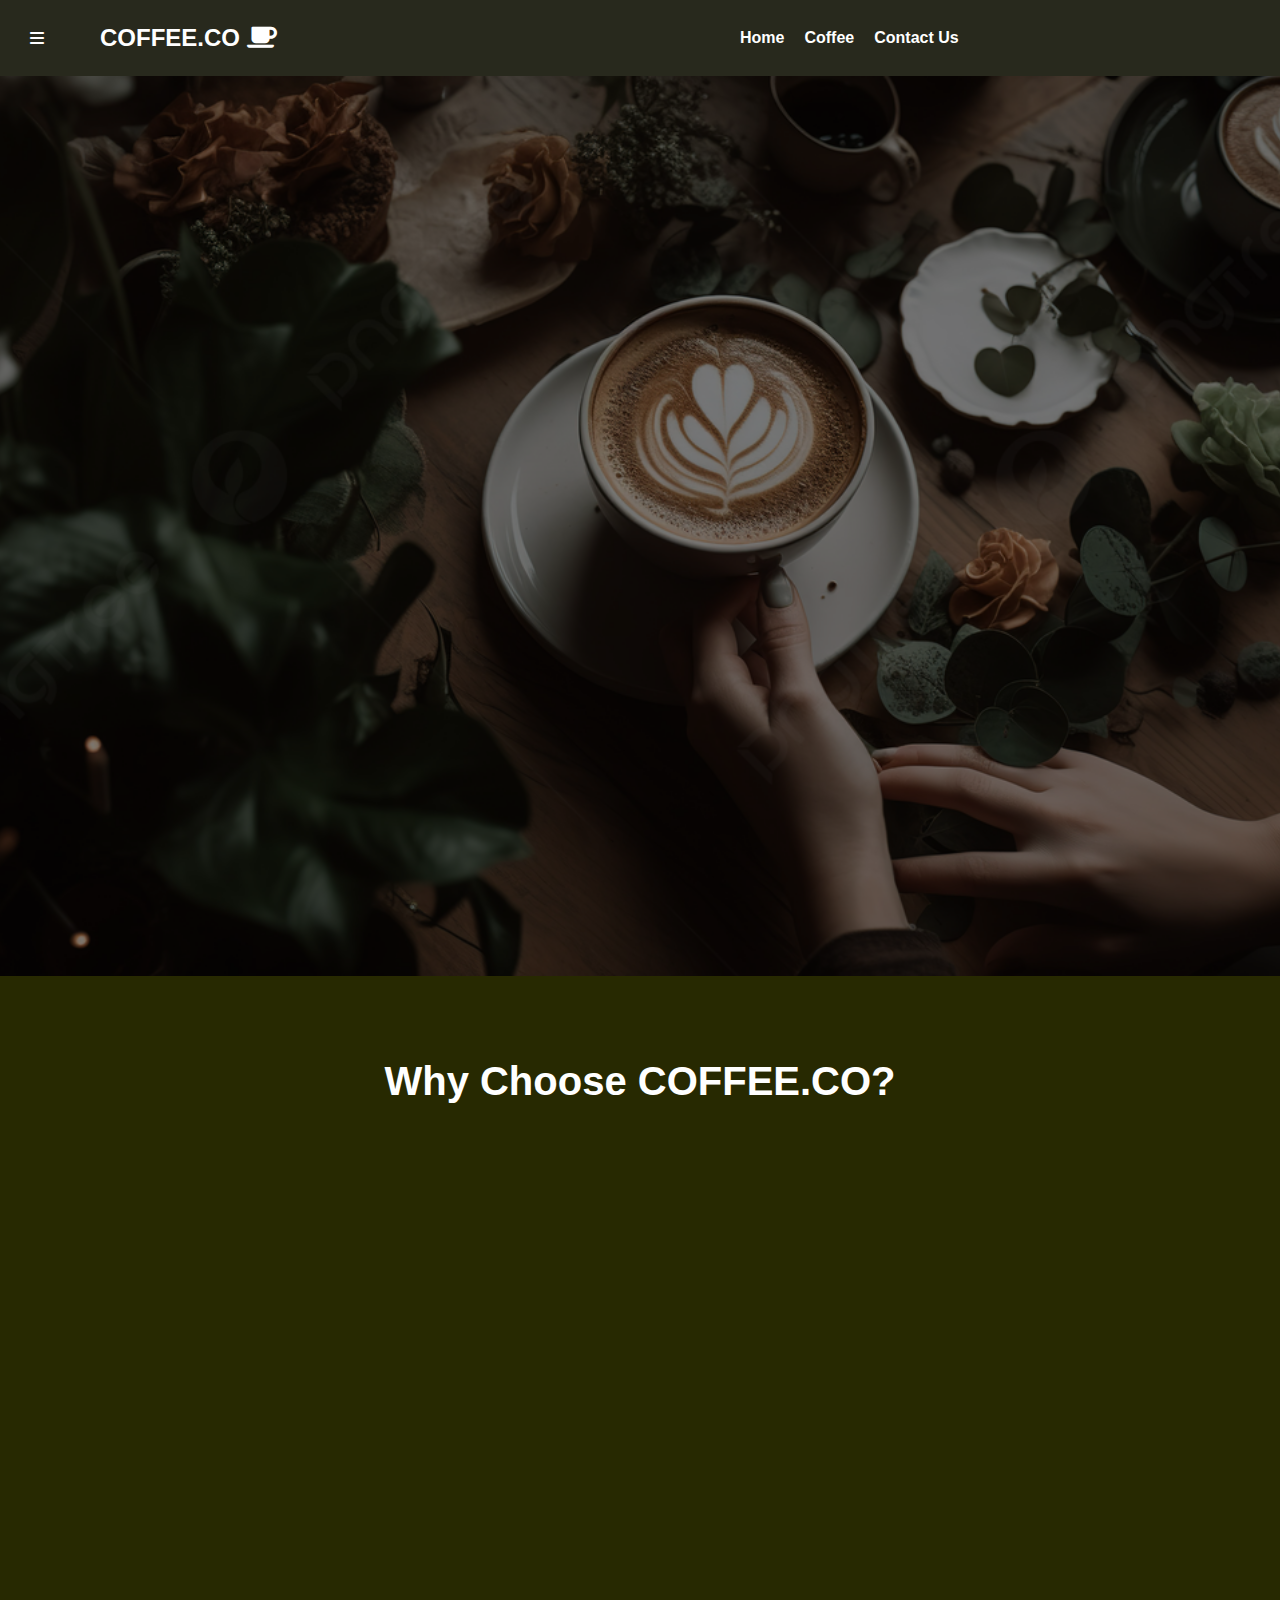
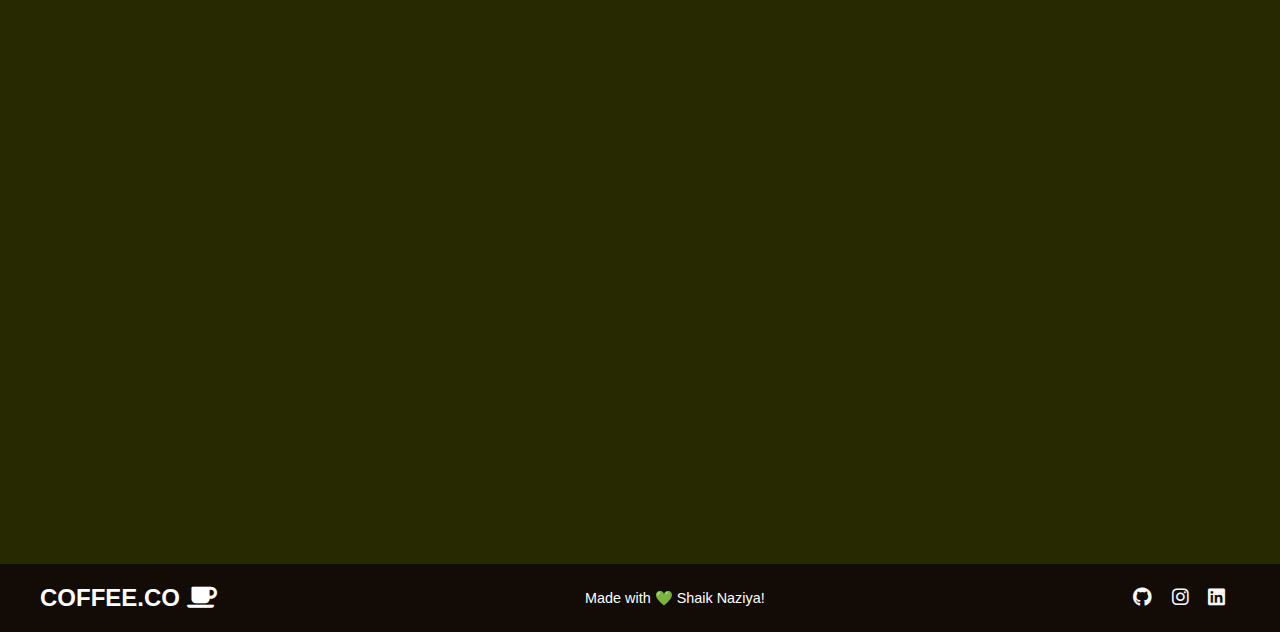
<file: index.html>
<!DOCTYPE html>
<html lang="en">
<head>
    <meta charset="UTF-8">
    <meta name="viewport" content="width=device-width, initial-scale=1.0">
    <title>COFFEE.CO | Home</title>
    <link rel="stylesheet" href="style.css">
    <link rel="stylesheet" href="https://cdnjs.cloudflare.com/ajax/libs/font-awesome/6.0.0-beta3/css/all.min.css">
    <link rel="stylesheet" href="https://cdnjs.cloudflare.com/ajax/libs/font-awesome/6.0.0-beta3/css/all.min.css">

</head>
<body>
   
    <header>
        <nav class="navbar">
            <div class="nav-logo">COFFEE.CO <i class="fas fa-coffee"></i></div>
            
            <i class="fas fa-bars menu-toggle" id="menu-toggle"></i>
            <ul class="nav-links" id="nav-links">
                <li><a class="ho" href="index.html">Home</a></li>
                <li><a class="co" href="coffee.html">Coffee</a></li>
                <li><a class="con" href="contact.html">Contact Us</a></li>
            </ul>
          <a href="coffee.html"> <button  class="shop-now-btn">Shop Now</button></a> 
        </nav>
    </header>
    
  
    <section class="hero">
        <div class="hero-overlay">
            <h1 class="main-logo animate-fade-in">COFFEE.CO  <i class="fas fa-coffee"></i></h1>
            <p class="hero-description animate-slide-up">
                A sip of warmth, a taste of happiness. Discover the finest coffee blends and aromatic experiences only at COFFEE.CO.
            </p>
        </div>
    </section>
    
    <section class="why-us">
        <h2>Why Choose COFFEE.CO?</h2>
        <div class="reasons">
            <div class="reason animate-on-scroll">
                <img src="images/fresh-beans.jpg" alt="Fresh Beans">
                <div class="reason-text">
                    <h3>Fresh Beans</h3>
                    <p>
                        At COFFEE.CO, we pride ourselves on using only the freshest, high-quality beans that are carefully sourced from trusted farms around the world. Each bean is handpicked and roasted to perfection, ensuring every cup delivers an unparalleled taste that awakens your senses.
                    </p>
                </div>
            </div>
            <div class="reason animate-on-scroll">
                <img src="images/cozy-space.jpg" alt="Cozy Space">
                <div class="reason-text">
                    <h3>Cozy Space</h3>
                    <p>
                        Immerse yourself in a warm and inviting atmosphere designed for comfort and relaxation. Whether you’re catching up with friends, working on a project, or simply enjoying a quiet moment with your favorite brew, our thoughtfully crafted spaces make every visit special.
                    </p>
                </div>
            </div>
            <div class="reason animate-on-scroll">
                <img src="images/skilled-baristas.jpg" alt="Skilled Baristas">
                <div class="reason-text">
                    <h3>Skilled Baristas</h3>
                    <p>
                        Our baristas are more than coffee makers; they are artisans who bring passion and precision to every cup. Trained in the finest techniques and always ready with a smile, they ensure your coffee experience is as delightful as the brew itself.
                    </p>
                </div>
            </div>
        </div>
    </section>
    
    <footer>
        <div class="footer-container">
            <div class="footer-logo">COFFEE.CO  <i class="fas fa-coffee"></i></div>
            <div class="footer-links">
                  <a href="#">Made with 💚 Shaik Naziya! </a>
            </div>
            <div class="social-icons">
                <a href="https://github.com" target="_blank"><i class="fab fa-github"></i></a>
                <a href="https://instagram.com" target="_blank"><i class="fab fa-instagram"></i></a>
                <a href="https://linkedin.com" target="_blank"><i class="fab fa-linkedin"></i></a>
            </div>
        </div>
    </footer>
    <script src="main.js" defer></script>

 
</body>
</html>
</file>
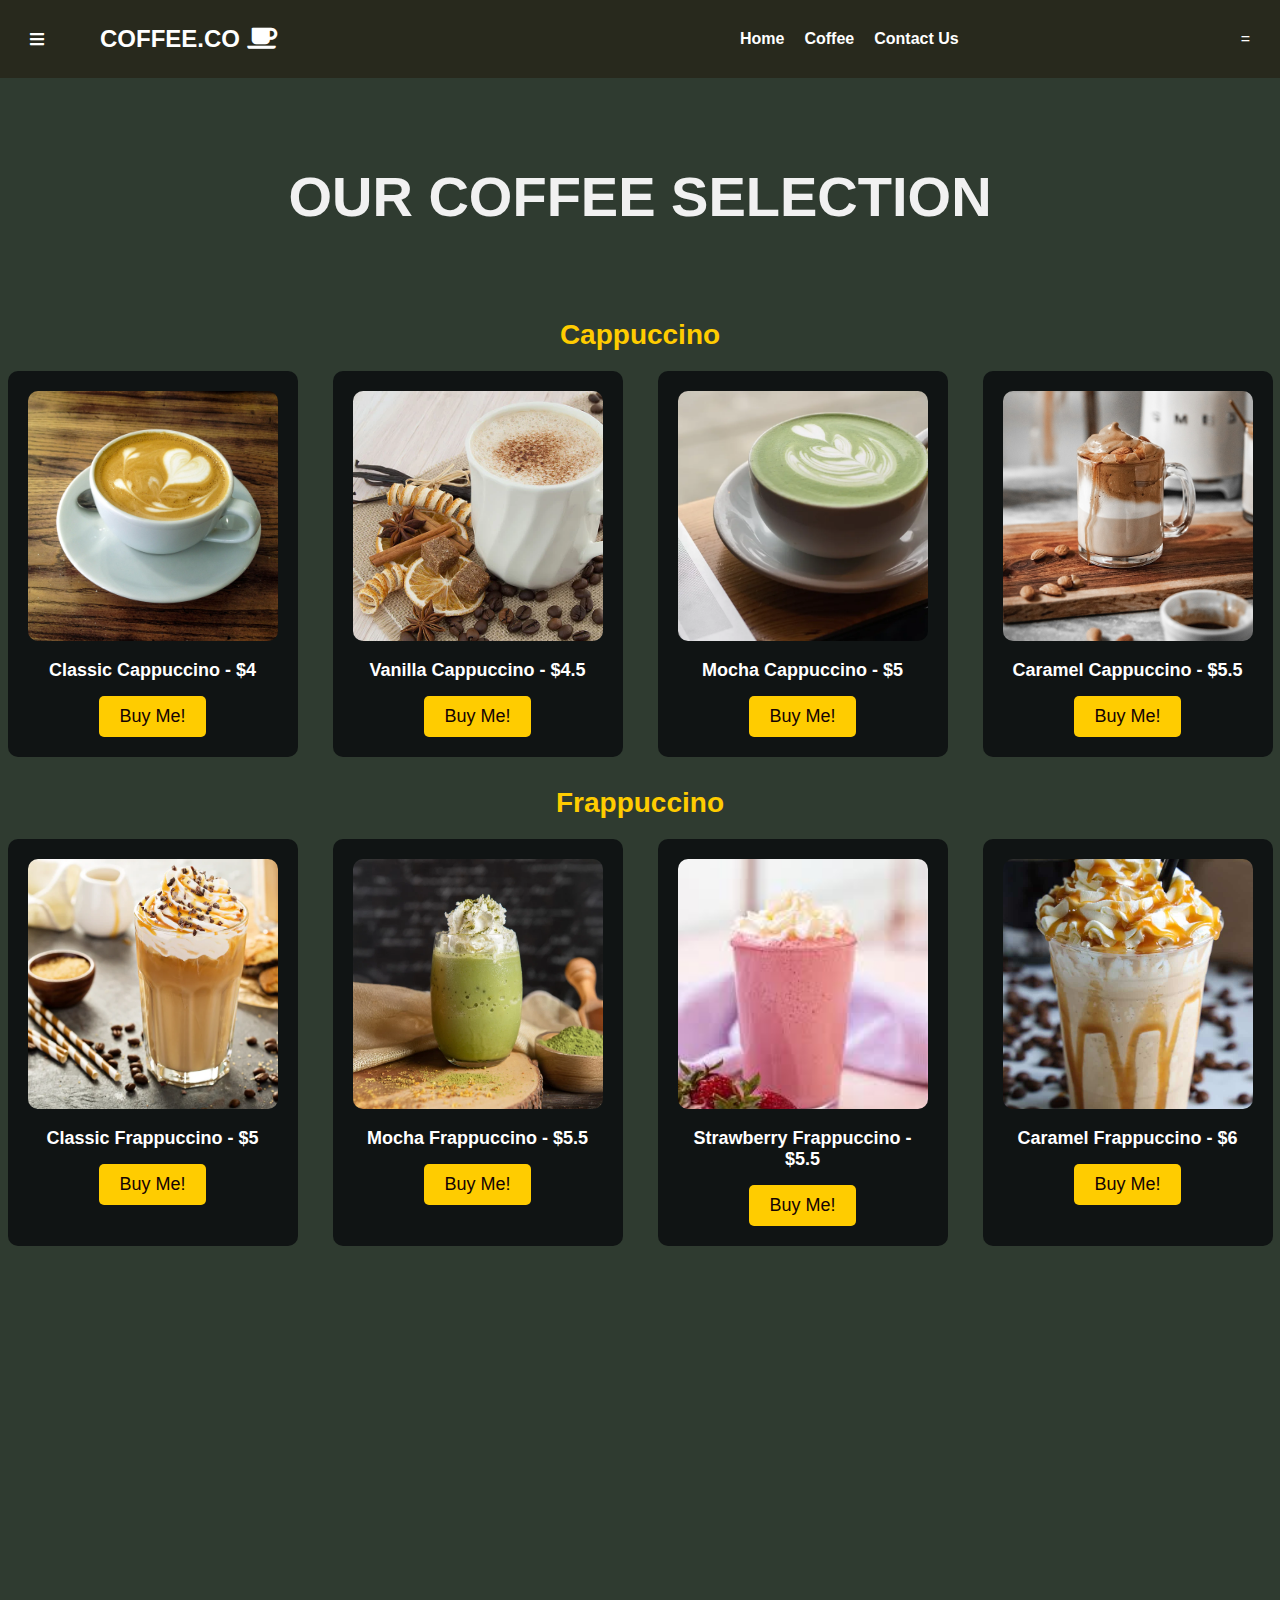
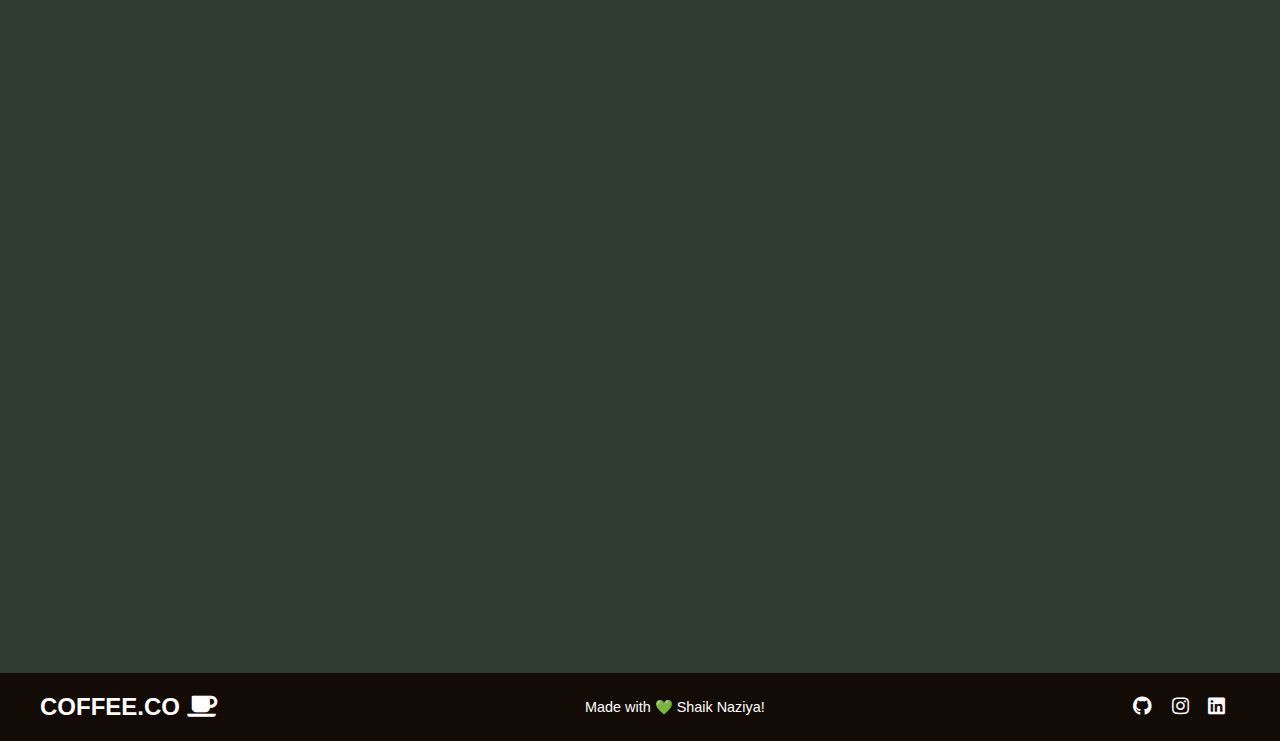
<file: coffee.html>
<!DOCTYPE html>
<html lang="en">
<head>
    <meta charset="UTF-8">
    <meta name="viewport" content="width=device-width, initial-scale=1.0">
    <title>COFFEE.CO | Coffee</title>
    <link rel="stylesheet" href="style.css">
    <link
    href="https://cdnjs.cloudflare.com/ajax/libs/font-awesome/5.15.4/css/all.min.css"
    rel="stylesheet"
/>
</head>
<body>
    <header>
        <nav class="navbar">
            <div class="nav-logo">COFFEE.CO <i class="fas fa-coffee"></i></div>
           
            <i class="fas fa-bars menu-toggle" id="menu-toggle"></i>
            <ul class="nav-links" id="nav-links">
                <li><a class="ho" href="index.html">Home</a></li>
                <li><a class="co" href="coffee.html">Coffee</a></li>
                <li><a class="con" href="contact.html">Contact Us</a></li>
            </ul>
            =
        </nav>
    </header>
    
    <section class="coffee-menu">
        <h2>OUR COFFEE SELECTION</h2>
        
        <!-- Cappuccino Section -->
        <div class="coffee-section animate-on-scroll">
            <h3>Cappuccino</h3>
            <div class="coffee-items">
                <div class="coffee-item">
                    <img src="images/classic-cap.jpg" alt="Classic Cappuccino">
                    <p>Classic Cappuccino - $4</p>
                    <button class="buy-now">Buy Me!</button>
                </div>
                <div class="coffee-item">
                    <img src="images/van-cap.jpg" alt="Vanilla Cappuccino">
                    <p>Vanilla Cappuccino - $4.5</p>
                    <button class="buy-now">Buy Me!</button>
                </div>
                <div class="coffee-item">
                    <img src="images/matc-cap.jpg" alt="Mocha Cappuccino">
                    <p>Mocha Cappuccino - $5</p>
                    <button class="buy-now">Buy Me!</button>
                </div>
                <div class="coffee-item">
                    <img src="images/caramel-cap.jpg" alt="Caramel Cappuccino">
                    <p>Caramel Cappuccino - $5.5</p>
                    <button class="buy-now">Buy Me!</button>
                </div>
            </div>
        </div>

        <!-- Frappuccino Section -->
        <div class="coffee-section animate-on-scroll">
            <h3>Frappuccino</h3>
            <div class="coffee-items">
                <div class="coffee-item">
                    <img src="images/classic-frapp.webp" alt="Classic Frappuccino">
                    <p>Classic Frappuccino - $5</p>
                    <button class="buy-now">Buy Me!</button>
                </div>
                <div class="coffee-item">
                    <img src="images/mat-frapp.webp" alt="Mocha Frappuccino">
                    <p>Mocha Frappuccino - $5.5</p>
                    <button class="buy-now">Buy Me!</button>
                </div>
                <div class="coffee-item">
                    <img src="images/straw-frapp.jpg" alt="Strawberry Frappuccino">
                    <p>Strawberry Frappuccino - $5.5</p>
                    <button class="buy-now">Buy Me!</button>
                </div>
                <div class="coffee-item">
                    <img src="images/cara-frapp.jpg" alt="Caramel Frappuccino">
                    <p>Caramel Frappuccino - $6</p>
                    <button class="buy-now">Buy Me!</button>
                </div>
            </div>
        </div>

        <!-- Cold Coffee Section -->
        <div class="coffee-section animate-on-scroll">
            <h3>Cold Coffee</h3>
            <div class="coffee-items">
                <div class="coffee-item">
                    <img src="images/class-coff.jpg" alt="Classic Cold Coffee">
                    <p>Classic Cold Coffee - $3</p>
                    <button class="buy-now">Buy Me!</button>
                </div>
                <div class="coffee-item">
                    <img src="images/Vanilla-Iced-Coffee.webp" alt="Vanilla Cold Coffee">
                    <p>Vanilla Cold Coffee - $3.5</p>
                    <button class="buy-now">Buy Me!</button>
                </div>
                <div class="coffee-item">
                    <img src="images/coff-choco.webp" alt="Chocolate Cold Coffee">
                    <p>Chocolate Cold Coffee - $4</p>
                    <button class="buy-now">Buy Me!</button>
                </div>
                <div class="coffee-item">
                    <img src="images/car-coff.jpg" alt="Caramel Cold Coffee">
                    <p>Caramel Cold Coffee - $4.5</p>
                    <button class="buy-now">Buy Me!</button>
                </div>
            </div>
        </div>

        <!-- Hot Chocolate Section -->
        <div class="coffee-section animate-on-scroll">
            <h3>Hot Chocolate</h3>
            <div class="coffee-items">
                <div class="coffee-item">
                    <img src="images//class-hotc.jpg" alt="Classic Hot Chocolate">
                    <p>Classic Hot Chocolate - $4</p>
                    <button class="buy-now">Buy Me!</button>
                </div>
                <div class="coffee-item">
                    <img src="images/mint-hotc.jpg" alt="Mint Hot Chocolate">
                    <p>Mint Hot Chocolate - $4.5</p>
                    <button class="buy-now">Buy Me!</button>
                </div>
                <div class="coffee-item">
                    <img src="images/whit-hotc.jpg" alt="White Hot Chocolate">
                    <p>White Hot Chocolate - $5</p>
                    <button class="buy-now">Buy Me!</button>
                </div>
                <div class="coffee-item">
                    <img src="images/marsh-hotc.jpg" alt="Marshmallow Hot Chocolate">
                    <p>Marshmallow Hot Chocolate - $5.5</p>
                    <button class="buy-now">Buy Me!</button>
                </div>
            </div>
        </div>

    </section>
    <footer>
        <div class="footer-container">
            <div class="footer-logo">COFFEE.CO  <i class="fas fa-coffee"></i></div>
            <div class="footer-links">
                  <a href="#">Made with 💚 Shaik Naziya! </a>
            </div>
            <div class="social-icons">
                <a href="https://github.com" target="_blank"><i class="fab fa-github"></i></a>
                <a href="https://instagram.com" target="_blank"><i class="fab fa-instagram"></i></a>
                <a href="https://linkedin.com" target="_blank"><i class="fab fa-linkedin"></i></a>
            </div>
        </div>
    </footer>
    
    <script src="main.js"></script>
</body>
</html>
</file>
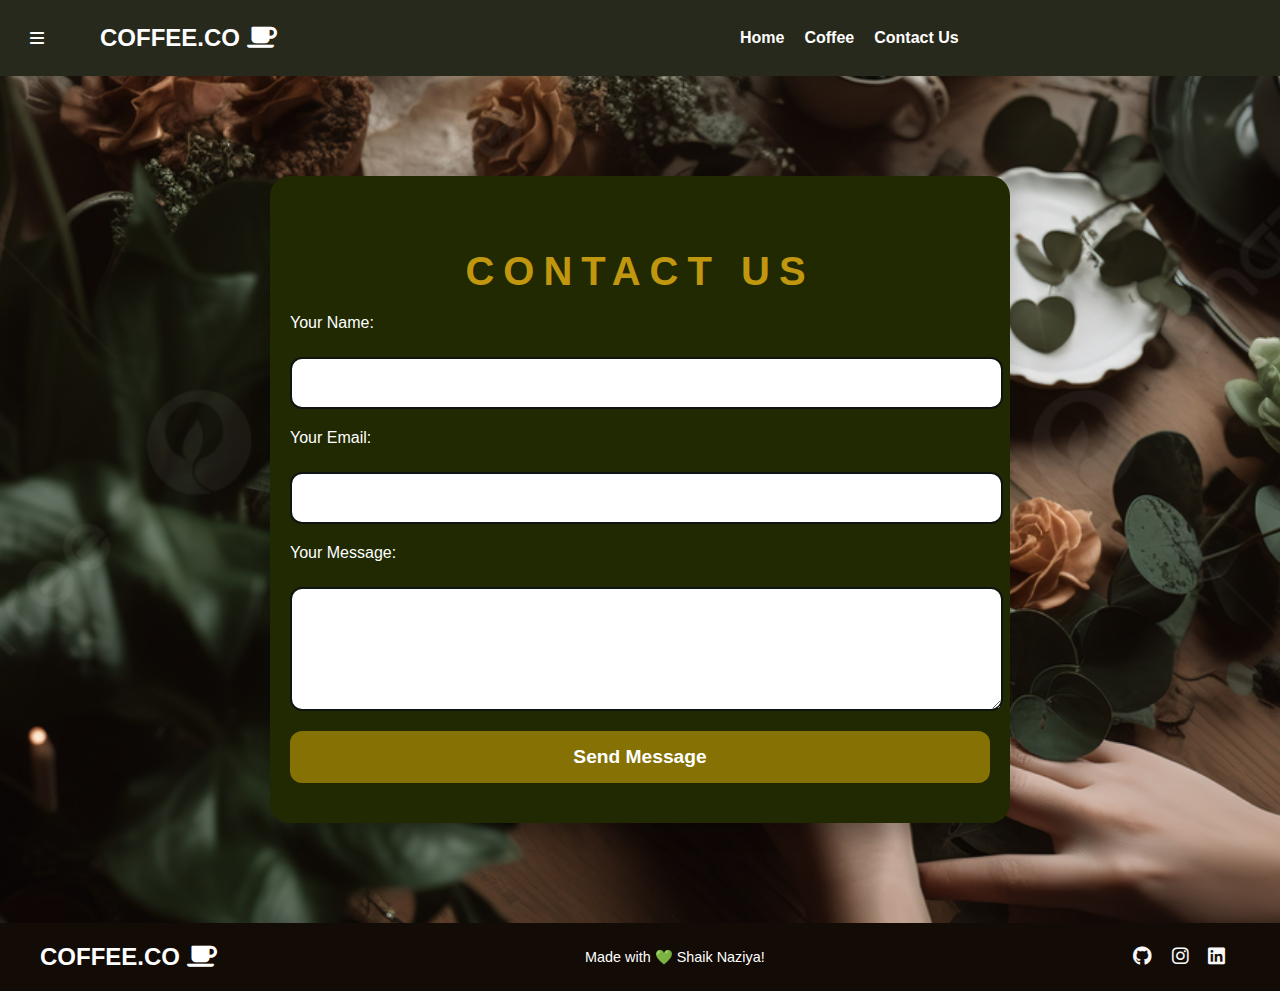
<file: contact.html>
<!DOCTYPE html>
<html lang="en">
<head>
    <meta charset="UTF-8">
    <meta name="viewport" content="width=device-width, initial-scale=1.0">
    <title>COFFEE.CO | Contact Us</title>
    <link rel="stylesheet" href="style.css">
    <link rel="stylesheet" href="https://cdnjs.cloudflare.com/ajax/libs/font-awesome/6.0.0-beta3/css/all.min.css">
</head>
<body>
    <header>
        <nav class="navbar">
            <div class="nav-logo">COFFEE.CO <i class="fas fa-coffee"></i></div>
          
            <i class="fas fa-bars menu-toggle" id="menu-toggle"></i>
            <ul class="nav-links" id="nav-links">
                <li><a class="ho" href="index.html">Home</a></li>
                <li><a class="co" href="coffee.html">Coffee</a></li>
                <li><a class="con" href="contact.html">Contact Us</a></li>
            </ul>
            <a href="coffee.html"> <button  class="shop-now-btn">Shop Now</button></a> 
        </nav>
    </header>
    

    <section class="contact">
        <h2>Contact Us</h2>
        <form action="mailto:nutellacookiesss@gmail.com" method="post">
            <label for="name">Your Name:</label>
            <input type="text" id="name" name="name" required>
            
            <label for="email">Your Email:</label>
            <input type="email" id="email" name="email" required>
            
            <label for="message">Your Message:</label>
            <textarea id="message" name="message" rows="5" required></textarea>
            
            <button type="submit" class="send-message">Send Message</button>
        </form>
    </section>
    <footer>
        <div class="footer-container">
            <div class="footer-logo">COFFEE.CO  <i class="fas fa-coffee"></i></div>
            <div class="footer-links">
                <a href="#">Made with 💚 Shaik Naziya! </a>
            </div>
            <div class="social-icons">
                <a href="https://github.com" target="_blank"><i class="fab fa-github"></i></a>
                <a href="https://instagram.com" target="_blank"><i class="fab fa-instagram"></i></a>
                <a href="https://linkedin.com" target="_blank"><i class="fab fa-linkedin"></i></a>
            </div>
        </div>
    </footer>
    <script src="main.js"></script>

</body>
</html>
</file>
<file: style.css>
body {
    margin: 0;
    font-family: 'Sans-serif', Arial;
    color: #fcf8f8; 
    background: url('/images/coffee-background.jpg') center/cover no-repeat;
}

/* Navbar */
.navbar {
    display: flex;
    justify-content: space-between;
    align-items: center;
    padding: 10px 20px;
    background-color: #28291d;
    color: #fff;
    position: sticky;
    padding: 30px;
    top: 0;
    z-index: 1000;
}

.nav-logo {
    font-family:sans-serif;
    font-size: x-large;
    font-weight: bolder;
    position: absolute;
    left: 100px;
}
.nav-links {
    list-style: none;
    display: flex;
    gap: 20px;
    position: absolute;
    left: 700px;
}

.nav-links a {
    color: #fff;
    text-decoration: none;
    font-weight: bold;
}

.shop-now-btn {
    background-color: #ffc107;
    color: #3c2f2f;
    border: none;
    padding: 10px 20px;
    border-radius: 5px;
    cursor: pointer;
    position: absolute;
    left: 1300px;
    bottom: 20px;
}

.menu-toggle i {
    display: none;
   
}

@media (max-width: 1338px) {
     
    .shop-now-btn {
        display: none;
    }
}



@media (max-width: 998px) {
    .nav-links {
        display: none; 
        flex-direction: column;
        gap: 15px;
        position: absolute;
        top: 50px;
        left: 0;
        background-color: #28291d;
        width: 95%;
        padding: 20px;
        border-top: 2px  solid black;
    }

    .nav-links.show {
        display: flex; 
    }

    li:hover {
        background-color: #3b4b35;
        padding: 3px;
    }

    .menu-toggle {
        display: block; 
        font-size: 1.5rem;
        cursor: pointer;
        position: absolute;
        right: 20px;
        color: #fff;
    }

    .nav-logo {
        left: 20px;
    }

    .shop-now-btn {
        display: none;
    }
}

/* Hero Section */
.hero {
    background: url('/images/coffee-background.jpg') center/cover no-repeat;
    height: 100vh;
    position: relative;
    display: flex;
    justify-content: center;
    align-items: center;
    overflow: hidden;
}

.hero::before {
    content: '';
    position: absolute;
    top: 0;
    left: 0;
    width: 100%;
    height: 100%;
    background: rgba(0, 0, 0, 0.5); 
    z-index: 1;
}

.hero-overlay {
    position: relative;
    z-index: 2; 
    text-align: center;
    color: #fff;
}

.main-logo {
    font-size: 4rem;
    font-weight: bold;
    margin: 0;
}

.hero-description {
    font-size: 1.5rem;
    margin-top: 10px;
}


.animate-fade-in {
    opacity: 0;
    animation: fade-in 2s ease-in-out forwards;
}

.animate-slide-up {
    transform: translateY(50px);
    opacity: 0;
    animation: slide-up 1.5s ease-in-out forwards;
    animation-delay: 0.5s;
}

@keyframes fade-in {
    from {
        opacity: 0;
    }
    to {
        opacity: 1;
    }
}

@keyframes slide-up {
    from {
        transform: translateY(50px);
        opacity: 0;
    }
    to {
        transform: translateY(0);
        opacity: 1;
    }
}

@media (max-width: 768px) {
    .main-logo {
        font-size: 3rem; 
    }

    .hero-description {
        font-size: 1.01rem; 
    }
}

@media (max-width: 480px) {
    .main-logo {
        font-size: 2.5rem; 
    }

    .hero-description {
        font-size: 1rem; 
    }
}

/* Why Us Section */
.why-us {
    padding: 50px 20px;
    background-color: #272901; 
    color: #D3BBAE; 
    text-align: center;
}

.why-us h2 {
    font-size: 2.5rem;
    color: #FFF; 
    margin-bottom: 30px;
}

.reasons {
    display: flex;
    flex-direction: column;
    gap: 40px;
    align-items: center;
}

.reason {
    display: flex;
    align-items: center;
    gap: 20px;
    text-align: left;
    width: 100%;
    max-width: 1200px;
    margin: 0 auto;
}

.reason img {
    width: 300px; 
    height: 300px;
    object-fit: cover;
    border-radius: 10px; 
    box-shadow: 0 4px 8px rgba(246, 247, 244, 0.658); 
}

.reason-text {
    flex: 1;
}

.reason-text h3 {
    font-size: 2rem;
    color: #FFF; 
    margin-bottom: 15px;
}

.reason-text p {
    font-size: 1.2rem;
    line-height: 1.8;
    color: #D3BBAE; 
}

/* Hover Effects */
.reason img:hover {
    transform: scale(1.05); 
    transition: transform 0.3s ease;
}

.reason-text p:hover {
    color: #FFF; 
    transition: color 0.3s ease;
}

/* Scroll Animation: Initial State */
.animate-on-scroll {
    opacity: 0;
    transform: translateY(50px); 
    transition: all 0.6s ease-in-out;
}

/* Scroll Animation: Active State */
.animate-on-scroll.scroll-in {
    opacity: 1;
    transform: translateY(0); 
}


.reasons {
    display: flex;
    flex-direction: column;
    gap: 40px;
    align-items: center;
}

.reason {
    display: flex;
    align-items: center;
    gap: 20px;
    text-align: left;
    width: 100%;
    max-width: 1200px;
    margin: 0 auto;
}

@media (max-width: 768px) {
    .reason {
        flex-direction: column; 
        text-align: center; 
    }

    .reason img {
        margin: 0 auto; 
    }

    .reason-text {
        text-align: center; 
    }
}


/* mebu */
.coffee-menu {
    background-color: #2f3b30; 
    color: #fff;
    padding: 40px 0;
    text-align: center;
}

.coffee-menu h2 {
    font-size: 56px;
    margin-bottom: 90px;
    color: #f1f1f1; 
}


.coffee-section {
    margin: 30px 0;
}

.coffee-section h3 {
    font-size: 28px;
    margin-bottom: 20px;
    color: #ffcc00;
}

.coffee-items {
    display: grid;
    grid-template-columns: repeat(4, 1fr);
    gap: 20px;
    justify-items: center;
}

.coffee-item {
    background-color: #101414; 
    padding: 20px;
    border-radius: 10px;
    transition: transform 0.3s ease, box-shadow 0.3s ease;
    text-align: center;
    max-width: 250px;
    width: 100%;
}

.coffee-item img {
    width: 100%;
    border-radius: 10px;
    transition: transform 0.3s ease;
}


.coffee-item img:hover {
    transform: scale(1.05);
}


.coffee-item:hover {
    transform: translateY(-10px); 
    box-shadow: 0 10px 20px rgba(0, 0, 0, 0.1); 
}

.coffee-item p {
    font-size: 18px;
    margin: 15px 0;
    font-weight: bold;
}

/* Buy Me */
.buy-now {
    background-color: #ffcc00;
    border: none;
    color: #140303; 
    font-size: 18px;
    padding: 10px 20px;
    border-radius: 5px;
    cursor: pointer;
    transition: background-color 0.3s ease, transform 0.3s ease;
}
.coffee-item img {
    width: 100%;
    height: auto; 
    max-width: 250px; 
    height: 250px; 
    object-fit: cover; 
    border-radius: 10px;
    transition: transform 0.3s ease;
}

.buy-now:hover {
    background-color: #e6b800; 
    transform: scale(1.1); 
}


.animate-on-scroll {
    opacity: 0;
    transform: translateY(20px);
    transition: opacity 0.5s ease, transform 0.5s ease;
}

.scroll-in {
    opacity: 1;
    transform: translateY(0);
}

@media (max-width: 768px) {
    .coffee-menu h2 {
        font-size: 36px; 
        margin-bottom: 50px; 
    }

    .coffee-items {
        grid-template-columns: repeat(2, 1fr); 
        gap: 40px; 
    }

    .coffee-item {
        max-width: 150px; 
        padding: 10px; 
    }

    .coffee-item img {
        height: 150px; 
        max-width: 100%; 
    }

    .coffee-item p {
        font-size: 14px; 
    }

    .buy-now {
        font-size: 14px;
        padding: 8px 15px; 
    }
}

@media (max-width: 1200px) {
    .coffee-items {
        grid-template-columns: repeat(2, 1fr); 
        gap: 15px; 
    }

    .coffee-item {
        max-width: 200px; 
        padding: 15px; 
    }

    .coffee-item img {
        height: 200px; 
        max-width: 100%; 
    }

    .coffee-item p {
        font-size: 16px; 
    }

    .buy-now {
        font-size: 16px; 
        padding: 10px 18px;
    }
}

@media (max-width: 992px) {
    .coffee-items {
        gap: 10px; 
    }

    .coffee-item {
        max-width: 180px; 
        padding: 12px; 
    }

    .coffee-item img {
        height: 180px; 
    }

    .coffee-item p {
        font-size: 14px; 
    }

    .buy-now {
        font-size: 14px; 
        padding: 8px 16px; 
    }
}


@media (max-width: 576px) {
    .coffee-items {
        gap: 5px; 
    }

    .coffee-item {
        max-width: 120px; 
        padding: 8px; 
    }

    .coffee-item img {
        height: 120px; 
    }

    .coffee-item p {
        font-size: 10px; 
    }

    .buy-now {
        font-size: 10px; 
        padding: 5px 10px; 
    }
}



/* Contact Section */
.contact {
    margin-top: 100px; 
    text-align: center;
    padding: 40px 20px;
    max-width: 700px;
    margin-left: auto;
    margin-right: auto;
    background: rgb(32, 41, 1);
    border-radius: 20px;
    box-shadow: 0 10px 20px rgba(0, 0, 0, 0.2);
    color: #f5f5f5; 
    margin-bottom: 100px;
}

.contact h2 {
    font-size: 2.5rem;
    font-weight: 700;
    color: #c0970f; 
    margin-bottom: 20px;
    text-transform: uppercase;
    letter-spacing: 9px;
}


form {
    display: flex;
    flex-direction: column;
    gap: 20px;
}

label {
    text-align: left;
    font-weight: 300;
    margin-bottom: 5px;
    color: #fff;
    padding: auto;
}


input, textarea {
    width: 97%;
    padding: 15px;
    font-size: 1rem;
    border: 2px solid #0e140f; 
    border-radius: 12px;
    background: #ffffff; 
    color: #130f0f; 
    outline: none;
    transition: border-color 0.3s ease-in-out;
}

input:focus, textarea:focus {
    border-color: #050f0c;
}

.send-message {
    padding: 15px 20px;
    font-size: 1.2rem;
    font-weight: bold;
    background: rgb(133, 113, 4);
    color: #fff;
    border: none;
    border-radius: 12px;
    cursor: pointer;
    transition: transform 0.2s ease, box-shadow 0.3s ease;
}

button:hover {
    transform: translateY(-2px);
    box-shadow: 0 6px 12px rgba(0, 0, 0, 0.2);
    background: #e6d071;
}

@media (max-width: 768px) {
    .contact h2 {
        font-size: 2rem;
    }

    .contact {
        padding: 20px 10px; 
        max-width: 90%; 
    }

    input, textarea {
        font-size: 0.9rem;
        padding: 4px;
        width: 94%; 
    }

    button {
        font-size: 1rem;
        padding: 10px 5px;
        width: 94%; 
    }
}


/* Footer */
footer {
    background-color: #130b06;
    color: white;
    padding: 20px 0;
}

.footer-container {
    display: flex;
    flex-wrap: wrap;
    justify-content: space-between;
    align-items: center;
    max-width: 1200px;
    margin: auto;
    padding: 0 20px;
}

.footer-logo {
    font-size: 1.5em;
    font-weight: bold;
}

.footer-links {
    list-style: none;
    display: flex;
    gap: 20px;
}

.footer-links a {
    color: white;
    text-decoration: none;
    font-size: 0.9em;
}

.social-icons a {
    color: rgb(250, 249, 249);
    margin-right: 15px;
    font-size: 1.2em;
    text-decoration: none;
}

.social-icons a:hover {
    color: #3b4b35;
}


@media (max-width: 768px) {
    .footer-container {
        flex-direction: column; 
        align-items: center; 
        text-align: center;   
    }

    .footer-logo {
        font-size: 1.2em; 
        margin-bottom: 10px;
    }

    .footer-links {
        gap: 10px; 
        margin-bottom: 10px; 
        justify-content: center; 
    }

    .footer-links a {
        font-size: 0.8em; 
    }

    .social-icons {
        margin-top: 10px; 
    }

    .social-icons a {
        font-size: 1em; 
        margin-right: 10px; 
    }
}

@media (max-width: 576px) {
    .footer-logo {
        font-size: 1em; 
    }

    .footer-links a {
        font-size: 0.7em;
    }

    .social-icons a {
        font-size: 0.9em; 
        margin-right: 8px; 
    }
}
</file>
